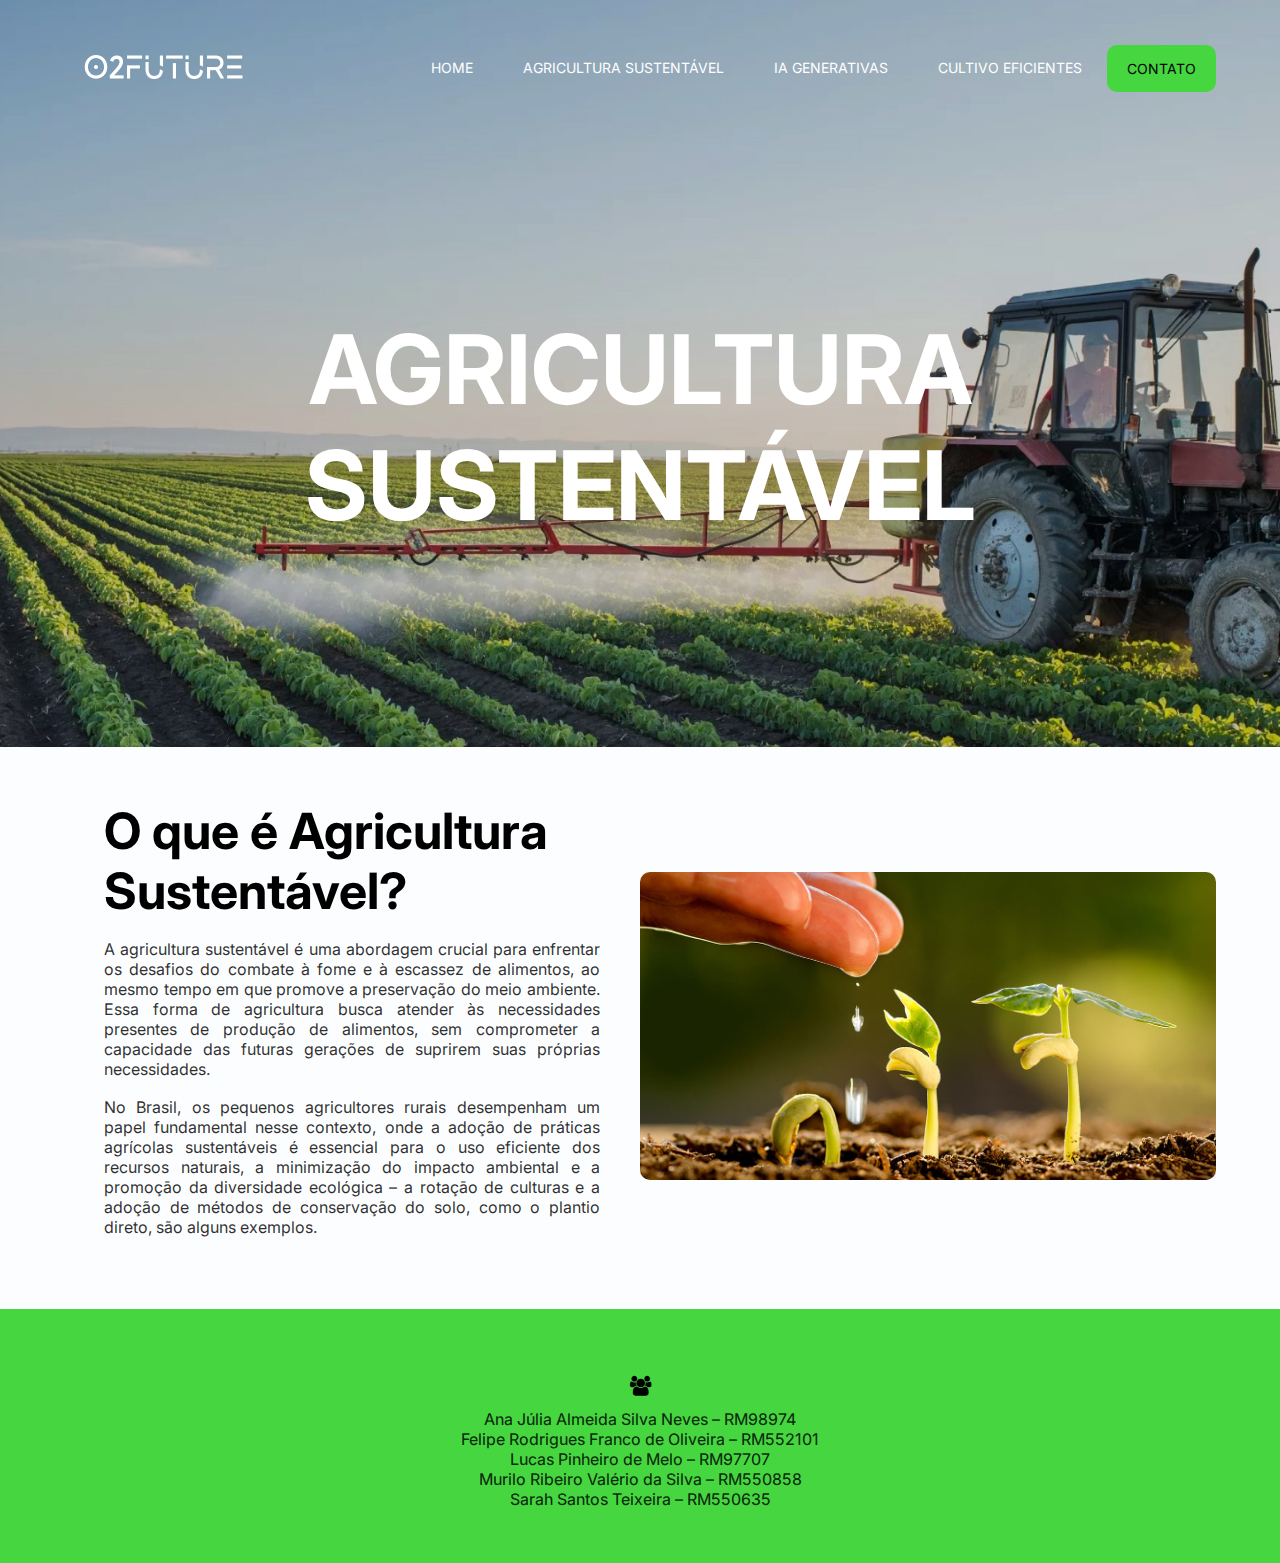
<file: agricultura_sustentavel.html>
<!DOCTYPE html>
<html lang="pt-br">
<head>
    <meta charset="UTF-8">
    <meta http-equiv="X-UA-Compatible" content="IE=edge">
    <meta name="viewport" content="width=device-width, initial-scale=1.0">
    <!-- font awesome -->
    <link rel="stylesheet" href="https://cdnjs.cloudflare.com/ajax/libs/font-awesome/4.7.0/css/font-awesome.css" integrity="sha512-5A8nwdMOWrSz20fDsjczgUidUBR8liPYU+WymTZP1lmY9G6Oc7HlZv156XqnsgNUzTyMefFTcsFH/tnJE/+xBg==" crossorigin="anonymous" referrerpolicy="no-referrer" />
    <link rel="stylesheet" href="css/style.css">
    <title>AGROWTH | Agricultura Sustentável</title>
</head>
<body>
    <header style="background-image: url('img/background-as.jpg')">
        <div class="container">
            <nav>
                <a href="index.html">
                    <img src="img/logo.png" alt="Logo" width="200px">
                </a>
                <ul class="ul">
                    <a href="index.html">Home</a>
                    <a href="agricultura_sustentavel.html">Agricultura Sustentável</a>
                    <a href="ia_generativas.html">IA Generativas</a>
                    <a href="cultivo_eficientes.html">Cultivo Eficientes</a>
                    <a class="btn" href="contato.html">Contato</a>
                    <div class="close-icon" onclick="closeMenu()">
                        <i class="fa fa-times-circle"></i>
                    </div>
                </ul>
                <div class="menu-icon" onclick="openMenu()">
                    <i class="fa fa-bars"></i>
                </div>
            </nav>
            <section class="banner">
                <div class="banner-text">
                    <h1>Agricultura Sustentável</h1>
                </div>
            </section>
        </div>
    </header>
    <section class="as">
        <div class="container">
            <div class="as-text">
                <h3>O que é Agricultura Sustentável?</h3>
                <p>
                    A agricultura sustentável é uma abordagem crucial para enfrentar os
                    desafios do combate à fome e à escassez de alimentos, ao mesmo tempo em
                    que promove a preservação do meio ambiente. Essa forma de agricultura
                    busca atender às necessidades presentes de produção de alimentos, sem
                    comprometer a capacidade das futuras gerações de suprirem suas próprias
                    necessidades.
                </p>
                <p>
                    No Brasil, os pequenos agricultores rurais desempenham um papel
                    fundamental nesse contexto, onde a adoção de práticas agrícolas sustentáveis
                    é essencial para o uso eficiente dos recursos naturais, a minimização do
                    impacto ambiental e a promoção da diversidade ecológica – a rotação de
                    culturas e a adoção de métodos de conservação do solo, como o plantio direto,
                    são alguns exemplos.
                </p>
            </div>
            <div class="as-img">
                <img src="img/as-img.jpg" alt="">
            </div>
        </div>
    </section>
    <footer class="footer">
        <div class="container">
            <div class="membros">
                <i class="fa fa-users" aria-hidden="true"></i> </a>
            </div>
            <p>Ana Júlia Almeida Silva Neves – RM98974</p>
            <p>Felipe Rodrigues Franco de Oliveira – RM552101</p>
            <p>Lucas Pinheiro de Melo – RM97707</p>
            <p>Murilo Ribeiro Valério da Silva – RM550858</p>
            <p>Sarah Santos Teixeira – RM550635</p>
        </div>
    </footer>
    <script src="js/main.js"></script>
</body>
</html>
</file>
<file: css/style.css>
@import url('https://fonts.googleapis.com/css2?family=Inter:wght@100;200;300;400;500;600;700&display=swap');
@media screen{
*{
    margin: 0;
    padding: 0;
    box-sizing: border-box;
    text-decoration: none;
    outline: none;
    font-family: 'Inter', sans-serif;
}
body{
    background-color: #f1f6fc31;
}
section,
footer {
    padding: 54px 0;
}
h3{
    font-size: 50px;
}
p{
    color: #000000d3;
}
.container{
    max-width: 1700px;
    margin: 0 auto;
    padding: 0 5%;
}

.btn{
    background-color:#45d640;
    color: black;
    padding: 15px 20px;
    border-radius: 10px;
    cursor: pointer;
    display: inline-block;
    transition: 0.1s;
    margin: 15px 0;
}

.btn:hover{
    background-color:#2e962b;
}
header{
    background-position: center;
    background-size: cover;
    background-attachment: fixed;
}
nav{
    /*menu colorido
    background-color: #00000071;
    width: 100%;
    position: fixed;
    top: 0;
    left: 0;
    z-index: 100;
    padding: 0 20px;
    box-sizing: border-box; */
    /* */
    display: flex;
    align-items: center;
    justify-content: space-between;
    padding-top: 30px;
}
nav ul{
    display: flex;
    align-items: center;
}
nav ul a{
    color: white;
    margin: 0 25px;
    text-transform: uppercase;
    font-size: 14px;
    display: block;    
}
nav ul a:not(.btn)::after{
    content: "";
    background-color: #45d640;
    height: 3px;
    width: 0%;
    display: block;
    margin: 0 auto;
    transition: 0.4s;
}
nav ul a:hover::after{
    width: 100%;
}
/*mobile*/
/*menu*/
nav .menu-icon{
    cursor: pointer;
    font-size: 25px;
    color: white;
    display: none;
}
nav .close-icon{
    display: none;
    font-size: 30px;
    color: white;
}
/*fim mobile*/
.banner{
    display: flex;
    justify-content: center;
}
.banner .banner-text{
    margin: 150px;
    text-align: center;
    padding: 0 90px;
}
.banner .banner-text h1{
    font-size: 96px;
    color: white;
    text-transform: uppercase;
}
.banner .banner-text p{
    font-size: 20px;
    color: #ffffff;
    font-weight: 200;
    margin: 1px 0;
}
/* projeto */
.projeto .container{
    display: flex;
    align-items: center;
}
.projeto .projeto-text{
    width: 50%;
    padding: 0 40px;
}
.projeto .projeto-text h3{
    font-size: 56px;
}
.projeto .projeto-text p{
    margin: 5px 0 10px;
    text-align: justify;
}
.projeto .projeto-img{
    width: 50%;
}
.projeto .projeto-img img{
    width: 100%;
    border-radius: 10px;
}
.depoimentos h3{
    text-align: center;
}
.depoimentos p{
    margin-bottom: 20px;
    text-align: center;
}
.cards{
    display: flex;
    justify-content: center;
    flex-wrap: wrap;
}
.depoimentos .card-item{
    background-color: #d3fdd6;
    margin: 15px;
    border-radius: 14px;
    text-align: center;
    width: 350px;
}
.depoimentos .card-item img{
    border-radius: 100%;
    width: 80px;
    display: block;
    margin: 10px auto;
}
.depoimentos .card-item .nome-user{
    font-weight: 600;
    font-size: 20px;
    margin-bottom: 15px;
    transition: 0.1s;
}
.depoimentos .card-item .depoimento-user{
    font-size: 15px;
    padding: 0 15px;
    transition: 0.1s;
}
.depoimentos .card-item .estrelas{
    margin: 15px 0;
    border-top: 2px solid #abb8ab1a;
}
.depoimentos .card-item .estrelas i{
    color: #45d640;
    margin-top: 15px;
    font-size: 20px;
    transition: 0.1s;
}
.depoimentos .card-item:hover{
    background-color: #45d640;
    margin-top: -5px;
}
.depoimentos .card-item:hover .nome-user,
.depoimentos .card-item:hover .depoimento-user,
.depoimentos .card-item:hover .estrelas i{
    color: white;
}
/* parceiros */
.parceiros h3,
.parceiros p{
    text-align: center;
}
.parceiros .container div{
    display: flex;
    align-items: center;
    justify-content: space-around;
    flex-wrap: wrap;
}
.parceiros .container img{
    width: 250px;
}
/* footer */
.footer{
    background-color:#45d640;
    text-align: center;
    font-weight: 450;
}
.footer i{
    font-size: 20px;
    padding: 10px;
    margin: 3px;
    border-radius: 10px;
}
/*agricultura sustentável*/
.as .container{
    display: flex;
    align-items: center;
    justify-content: space-between;
}
.as .as-text p{
    margin: 18px 0;
    color: #000000d3;
    text-align: justify;
}
.as .as-text{
    width: 50%;
    padding-right: 40px;
    padding-left: 40px;
}
.as .as-img{
    width: 50%;

}
.as .as-img img{
    width: 100%;
    border-radius: 10px;
}
/* ia generativas */
.ia .container{
    display: flex;
    align-items: center;
    justify-content: space-between;
}
.ia .ia-text p{
    margin: 18px 0;
    color: #000000d3;
    text-align: justify;
}
.ia .ia-text{
    width: 50%;
    padding-right: 40px;
    padding-left: 40px;
}
.ia .ia-img{
    width: 50%;

}
.ia .ia-img img{
    width: 100%;
    border-radius: 10px;
}
/* cultivos eficientes */
.cultivos-eficientes h3{
    text-align: center;
}
.cultivos-eficientes .container > p{
    text-align: center;
}
.cultivos-eficientes .cultivos-text{
    margin-top: 60px;
    margin-bottom: 30px;
    margin-left: 150px;
    margin-right: 150px;
    text-align: justify;
}
.cultivos-eficientes .cultivos-cards{
    display: flex;
    justify-content: center;
    margin-top: 20px;
    flex-wrap: wrap;
}
.cultivos-eficientes .cultivos-cards-item{
    background-color: #d3fdd6;
    text-align: justify;
    width: 500px;
    padding: 20px;
    border-radius: 15px;
    margin: 20px;
    transition: 0.3s;
}
.cultivos-eficientes .cultivos-cards-item:hover{
    background-color: #45d640;
}
.cultivos-eficientes .cultivos-cards-item:hover p{
    color: white;
}
.cultivos-eficientes .cultivos-cards-item img{
    background-color: #45d640;
    border-radius: 15px;
    width: 70px;
    padding: 9px;
}
.cultivos-eficientes .cultivos-cards-item p.nome-cultivos{
    margin: 5px 0;
    transition: 0.3s;
}
.cultivos-eficientes .cultivos-cards-item p.descricao-cultivos{
    transition: 0.3s;
}
/* contato */
.contato-info{
    display: flex;
    justify-content: center;
    margin-top: 50px;
    width: 100%;
}
.contato-info input{
    display: block;
    width: 100%;
    margin-bottom: 5%;
    height: 47px;
    padding: 15px;
    border-radius: 10px;
    transition: 0.3s;
    border: 1px solid #979797;
    color: #212121;
}
.contato-info input:focus,
.contato-info select:focus,
.contato-info textarea:focus{
    border-color:#45d640;
}
.contato-info select{
    display: block;
    width: 100%;
    margin-bottom: 5%;
    height: 47px;
    padding: 15px;
    border-radius: 10px;
    transition: 0.3s;
    border: 1px solid #979797;
    color: #212121;
}
.contato-info option{
    width: 100%;
    margin-bottom: 5%;
    height: 47px;
    padding: 15px;
    border-radius: 10px;
    transition: 0.3s;
    border: 1px solid #979797;
    color: #212121;
}
.contato-info textarea{
    border: 1px solid #979797;
    color: #212121;
    border-radius: 10px;
    margin-bottom: 5%;
    padding: 15px;
    width: 100%;
    transition: 0.3s;
    resize: none;
}
.contato-info button{
    border: none;
    width: 100%;
}
}
/*mobile*/
@media screen and (max-width: 767px){
/* menu responsivo*/
.ul{
    position: fixed;
    top: 0;
    left: 0;
    background: #2e962b;
    width: 100%;
    height: 100%;
    flex-direction: column;
    align-items: center;
    justify-content: center;
    clip-path: circle(0% at 100% 0);
    transition: 0.7s;
}
.ul.open{
    clip-path: circle(141.2% at 100% 0);
}
.ul a{
    margin: 10px 0;
    font-size: 16px;
}
nav .menu-icon{
    display: block;
}
nav .close-icon{
    display: block;
    position: absolute;
    top: 46px;
    right: 28px;
}
/* home responsivo */
.projeto .projeto-text{
    margin-top: 10px;
    padding: 0 20px;
    order: 1;
}
.projeto .container{
    flex-direction: column;
}
.projeto .projeto-text h3{
    font-size: 48px;
    margin-top: 40px;
}
.projeto .projeto-img,
.projeto .projeto-text{
    width: 100%;
}
/* banner responsivo */
.banner .banner-text{
    padding: 0;
    margin: 80px;
}
.banner .banner-text h1{
    font-size: 80px;
}
.banner .banner-text p{
    font-size: 15px;
}
.depoimentos .card-item{
    width: 100%;
}
.parceiros .container img{
    width: 150px;
    margin-top: 15px;
}
/* ia generativas responsiva */
.ia .container{
    flex-direction: column;
}
.ia .ia-img{
    width: 100%;
}
.ia .ia-text{
    width: 100%;
    margin-bottom: 40px;
}
.ia .ia-text h3{
    margin-top: 40px;
}

/* culvitos eficientes responsivo */
.cultivos-eficientes .container,
.cultivos-eficientes .cultivos-text{
    width: 100%;
    margin-left: 0px;
    margin-right: 0px;
}
.cultivos-eficientes .cultivos-cards-item{
    width: 100%;
}
/* agricultura sustentavel responsiva */
.banner .banner-text h1{
    font-size: 60px;
}
.as .container{
    flex-direction: column;
}
.as .as-img{
    width: 100%;
    margin-bottom: 40px;
}
.as .as-text{
    width: 100%;
}
}
/* tablet */
@media screen and (min-width: 768px) and (max-width:1023px){
/* menu responsivo*/
.ul{
    position: fixed;
    top: 0;
    left: 0;
    background: #2e962b;
    width: 100%;
    height: 100%;
    flex-direction: column;
    align-items: center;
    justify-content: center;
    clip-path: circle(0% at 100% 0);
    transition: 0.7s;
}
.ul.open{
    clip-path: circle(141.2% at 100% 0);
}
.ul a{
    margin: 10px 0;
    font-size: 16px;
}
nav .menu-icon{
    display: block;
}
nav .close-icon{
    display: block;
    position: absolute;
    top: 46px;
    right: 28px;
}
/* home responsivo */
.projeto .projeto-text{
    margin-top: 10px;
    padding: 0 20px;
    order: 1;
}
.projeto .container{
    flex-direction: column;
}
.projeto .projeto-text h3{
    font-size: 48px;
    margin-top: 40px;
}
.projeto .projeto-img,
.projeto .projeto-text{
    width: 100%;
}
/* banner responsivo */
.banner .banner-text{
    padding: 0;
    margin: 80px;
}
.banner .banner-text h1{
    font-size: 80px;
}
.banner .banner-text p{
    font-size: 15px;
}
.depoimentos .card-item{
    width: 100%;
}
.parceiros .container img{
    width: 150px;
    margin-top: 15px;
}
/* ia generativas responsiva */
.ia .container{
    flex-direction: column;
}
.ia .ia-img{
    width: 100%;
}
.ia .ia-text{
    width: 100%;
    margin-bottom: 40px;
}
.ia .ia-text h3{
    margin-top: 40px;
}

/* culvitos eficientes responsivo */
.cultivos-eficientes .container,
.cultivos-eficientes .cultivos-text{
    width: 100%;
    margin-left: 0px;
    margin-right: 0px;
}
.cultivos-eficientes .cultivos-cards-item{
    width: 100%;
}
/* agricultura sustentavel responsiva */
.banner .banner-text h1{
    font-size: 60px;
}
.as .container{
    flex-direction: column;
}
.as .as-img{
    width: 100%;
    margin-bottom: 40px;
}
.as .as-text{
    width: 100%;
}
}
</file>
